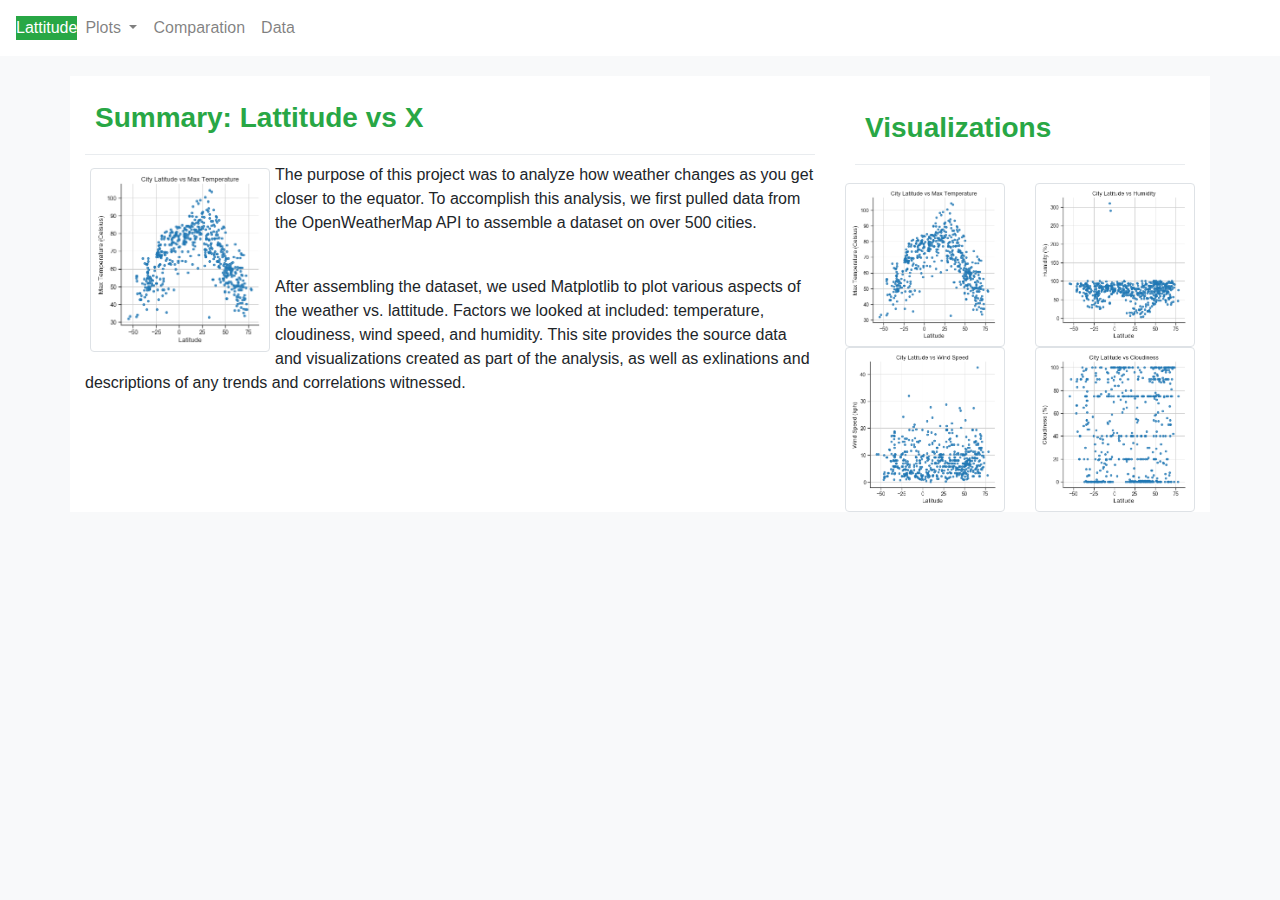
<file: index.html>
<!DOCTYPE html>
<html lang="en">

<head>
  <meta charset="UTF-8" name="viewport" content="width=device-width, initial-scale=1" />
  <title>Bootstrap landing</title>
  <link rel="stylesheet" href="https://stackpath.bootstrapcdn.com/bootstrap/4.3.1/css/bootstrap.min.css" integrity="sha384-ggOyR0iXCbMQv3Xipma34MD+dH/1fQ784/j6cY/iJTQUOhcWr7x9JvoRxT2MZw1T" crossorigin="anonymous">

  <script src="https://code.jquery.com/jquery-3.3.1.slim.min.js" integrity="sha384-q8i/X+965DzO0rT7abK41JStQIAqVgRVzpbzo5smXKp4YfRvH+8abtTE1Pi6jizo" crossorigin="anonymous"></script>
  <script src="https://cdnjs.cloudflare.com/ajax/libs/popper.js/1.14.7/umd/popper.min.js" integrity="sha384-UO2eT0CpHqdSJQ6hJty5KVphtPhzWj9WO1clHTMGa3JDZwrnQq4sF86dIHNDz0W1" crossorigin="anonymous"></script>
  <script src="https://stackpath.bootstrapcdn.com/bootstrap/4.3.1/js/bootstrap.min.js" integrity="sha384-JjSmVgyd0p3pXB1rRibZUAYoIIy6OrQ6VrjIEaFf/nJGzIxFDsf4x0xIM+B07jRM" crossorigin="anonymous"></script>

  <link rel="stylesheet" href="weather.css">
</head>
<body class="bg-light">
  
    <nav class="navbar navbar-expand-lg navbar-light bg-white">
        <a class="text-white bg-success logo"  href="index.html" >Lattitude</a>
        <button class="navbar-toggler" type="button" data-toggle="collapse" data-target="#navbarSupportedContent" aria-controls="navbarSupportedContent" aria-expanded="false" aria-label="Toggle navigation">
          <span class="navbar-toggler-icon"></span>
        </button>
    
        <div class="collapse navbar-collapse" id="navbarSupportedContent">
          <ul class="navbar-nav navbar-right">
            <li class="nav-item dropdown">
              <a class="nav-link dropdown-toggle" href="#" id="navbarDropdown" role="button" data-toggle="dropdown" aria-haspopup="true" aria-expanded="false">
                Plots
              </a>
              <div class="dropdown-menu" aria-labelledby="navbarDropdown">
                  <a class="dropdown-item"  href="visualize-temperature.html">Max Temperature</a>
                  <a class="dropdown-item"  href="visualize-humidity.html">Humidity</a>
                  <a class="dropdown-item"  href="visualize-cloudiness.html">Cloudiness</a>
                  <a class="dropdown-item"  href="visualize-wind.html">Wind Speed</a>
            
              </div>
              
            </li>
            <li class="nav-item">
                <a class="nav-link" href="comparation.html">Comparation</a>
            </li>   
            <li class="nav-item">
                <a class="nav-link" href="data.html">Data</a>
            </li>    
          </ul>
          
        </div>
    </nav>  


  <div class="container bg-white main">
      <div class="row">
        <div class="col-lg-8 box">
              <h3 class="text-success">Summary: Lattitude vs X</h3>
              <div class="dropdown-divider"></div>
              <img src="temperature.png" alt="..." class="img-thumbnail" align="left" width="180" hspace="5" vspace="5">
              <p>The purpose of this project was to analyze how weather changes as you get closer to the equator. To accomplish this analysis, we first pulled data from the OpenWeatherMap API to assemble a dataset on over 500 cities.</p>
              <br>
              <p>After assembling the dataset, we used Matplotlib to plot various aspects of the weather vs. lattitude. Factors we looked at included: temperature, cloudiness, wind speed, and humidity. This site provides the source data and visualizations created as part of the analysis, as well as exlinations and descriptions of any trends and correlations witnessed.</p>
        </div>
        <div class="col-lg-4 box">
          <div class="text-success">
            <h3 class="text-success">Visualizations</h3>
            <div class="dropdown-divider"></div>
          </div>
            <div class="row">
              <div class="col-lg-6 col-xs-3">
                <img src="temperature.png" alt="..." class="img-thumbnail">
              </div>
              <div class="col-lg-6 col-xs-3">
                <img src="humidity.png" alt="..." class="img-thumbnail">
              </div>   
            </div> 
            <div class="row">
              <div class="col-lg-6 col-xs-3">
                <img src="wind-speed.png" alt="..." class="img-thumbnail">
              </div>
              <div class="col-lg-6 col-xs-3">
                <img src="cloudiness.png" alt="..." class="img-thumbnail">
              </div>
            </div>
        </div>
      </div>
  </div>

</body>

</html>
</file>
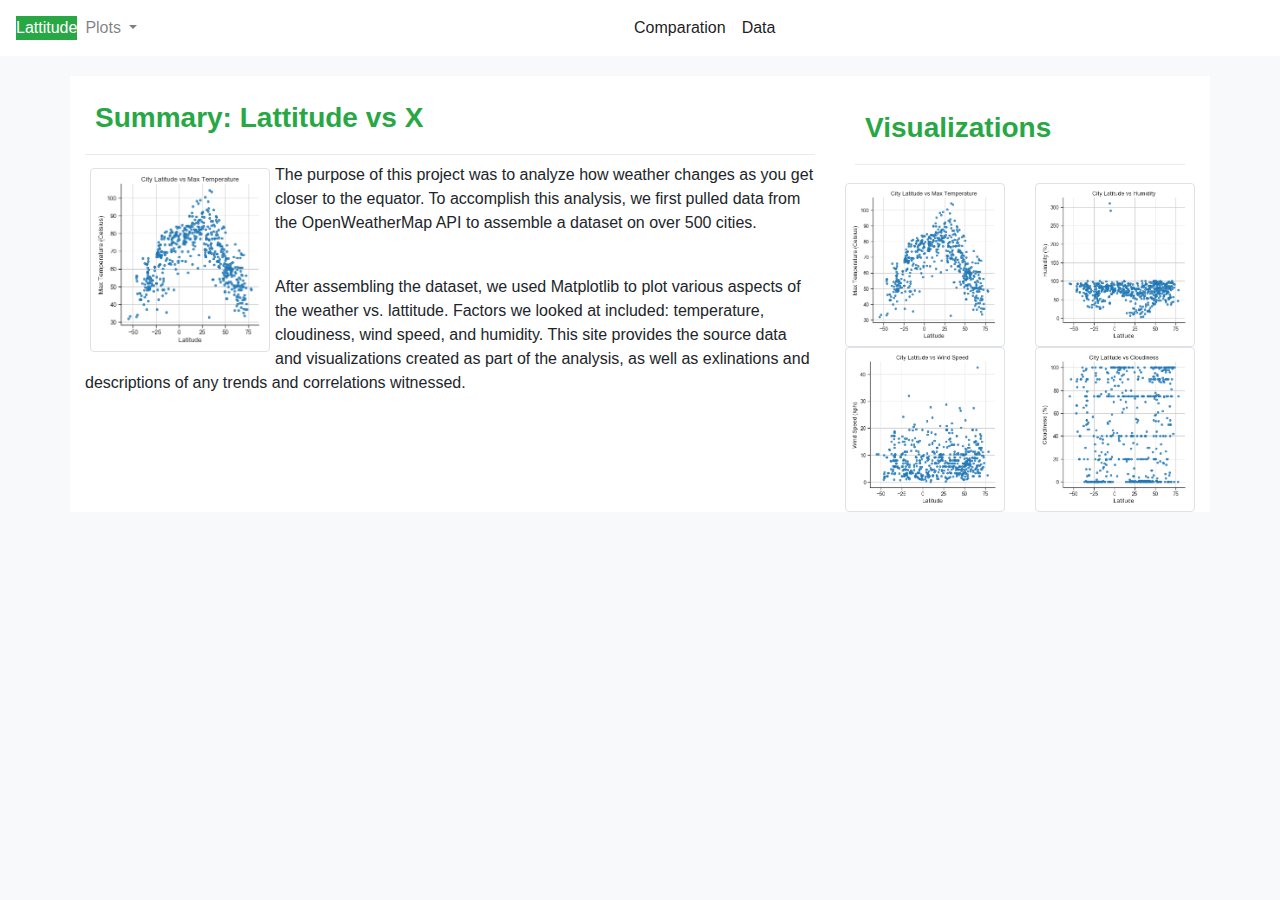
<file: landing.html>
<!DOCTYPE html>
<html lang="en">

<head>
  <meta charset="UTF-8" name="viewport" content="width=device-width, initial-scale=1" />
  <title>Bootstrap landing</title>
  <link rel="stylesheet" href="https://stackpath.bootstrapcdn.com/bootstrap/4.3.1/css/bootstrap.min.css" integrity="sha384-ggOyR0iXCbMQv3Xipma34MD+dH/1fQ784/j6cY/iJTQUOhcWr7x9JvoRxT2MZw1T" crossorigin="anonymous">

  <script src="https://code.jquery.com/jquery-3.3.1.slim.min.js" integrity="sha384-q8i/X+965DzO0rT7abK41JStQIAqVgRVzpbzo5smXKp4YfRvH+8abtTE1Pi6jizo" crossorigin="anonymous"></script>
  <script src="https://cdnjs.cloudflare.com/ajax/libs/popper.js/1.14.7/umd/popper.min.js" integrity="sha384-UO2eT0CpHqdSJQ6hJty5KVphtPhzWj9WO1clHTMGa3JDZwrnQq4sF86dIHNDz0W1" crossorigin="anonymous"></script>
  <script src="https://stackpath.bootstrapcdn.com/bootstrap/4.3.1/js/bootstrap.min.js" integrity="sha384-JjSmVgyd0p3pXB1rRibZUAYoIIy6OrQ6VrjIEaFf/nJGzIxFDsf4x0xIM+B07jRM" crossorigin="anonymous"></script>
  
  <link rel="stylesheet" href="weather.css">
</head>
<body class="bg-light">
  
  

  <nav class="navbar navbar-expand-lg navbar-light bg-white">
    <a class="text-white bg-success"  href="landing.html" >Lattitude</a>
  

    
    <button class="navbar-toggler pull-right" type="button" data-toggle="collapse" data-target="#navbarSupportedContent" aria-controls="navbarSupportedContent" aria-expanded="false" aria-label="Toggle navigation">
      <span class="navbar-toggler-icon"></span>
    </button>

    <div class="collapse navbar-collapse" id="navbarSupportedContent pull-right">
      <ul class="navbar-nav mr-auto">
          <li class="nav-item dropdown">
              <a class="nav-link dropdown-toggle" href="#" id="navbarDropdown" role="button" data-toggle="dropdown" aria-haspopup="true" aria-expanded="false">
                Plots
              </a>
              <div class="dropdown-menu" aria-labelledby="navbarDropdown">
                <a class="dropdown-item"  href="visualize-temperature.html">Max Temperature</a>
                <a class="dropdown-item"  href="visualize-humidity.html">Humidity</a>
                <a class="dropdown-item"  href="visualize-cloudiness.html">Cloudiness</a>
                <a class="dropdown-item"  href="visualize-wind.html">Wind Speed</a>
                
              </div>
          </li> 
      </ul> 
    </div>
    <div class="collapse navbar-collapse" id="navbarSupportedContent pull-right">
      <ul class="navbar-nav mr-auto">
          <li class="nav-item active">
            <a class="nav-link"  href="comparation.html">Comparation</a>
          </li>
          <li class="nav-item active">
            <a class="nav-link"  href="data.html">Data</a>
          </li> 
      </ul>  
    </div>
  </nav>


  <div class="container bg-white main">
      <div class="row">
        <div class="col-lg-8 box">
              <h3 class="text-success">Summary: Lattitude vs X</h3>
              <div class="dropdown-divider"></div>
              <img src="temperature.png" alt="..." class="img-thumbnail" align="left" width="180" hspace="5" vspace="5">
              <p>The purpose of this project was to analyze how weather changes as you get closer to the equator. To accomplish this analysis, we first pulled data from the OpenWeatherMap API to assemble a dataset on over 500 cities.</p>
              <br>
              <p>After assembling the dataset, we used Matplotlib to plot various aspects of the weather vs. lattitude. Factors we looked at included: temperature, cloudiness, wind speed, and humidity. This site provides the source data and visualizations created as part of the analysis, as well as exlinations and descriptions of any trends and correlations witnessed.</p>
        </div>
        <div class="col-lg-4 box">
          <div class="text-success">
            <h3 class="text-success">Visualizations</h3>
            <div class="dropdown-divider"></div>
          </div>
            <div class="row">
              <div class="col-lg-6 col-xs-3">
                <img src="temperature.png" alt="..." class="img-thumbnail">
              </div>
              <div class="col-lg-6 col-xs-3">
                <img src="humidity.png" alt="..." class="img-thumbnail">
              </div>   
            </div> 
            <div class="row">
              <div class="col-md-6 col-xs-3">
                <img src="wind-speed.png" alt="..." class="img-thumbnail">
              </div>
              <div class="col-md-6 col-xs-3">
                <img src="cloudiness.png" alt="..." class="img-thumbnail">
              </div>
            </div>
        </div>
      </div>
  </div>

</body>

</html>
</file>
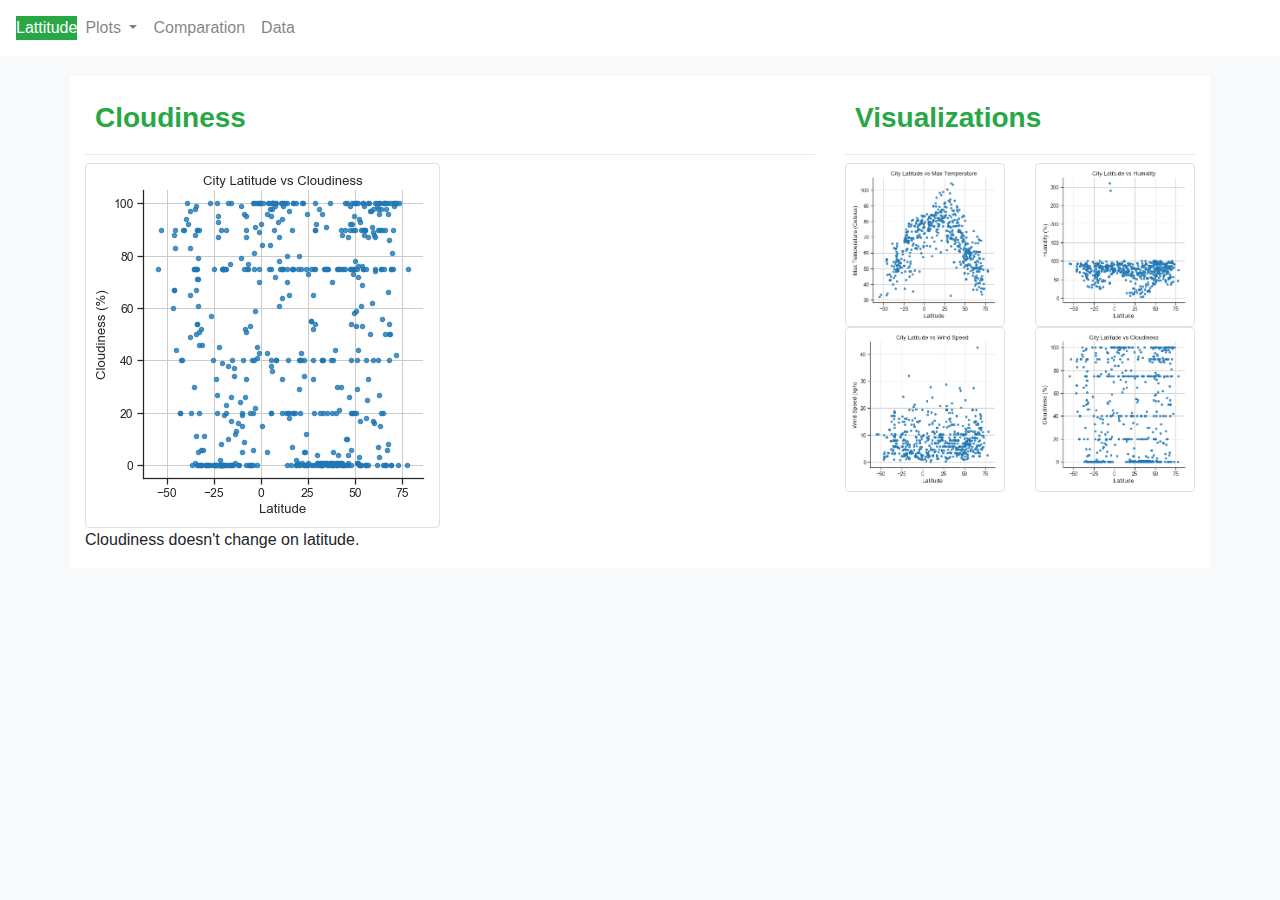
<file: visualize-cloudiness.html>
<!DOCTYPE html>
<html lang="en">

<head>
  <meta charset="UTF-8">
  <title>Bootstrap landing</title>
  <link rel="stylesheet" href="https://stackpath.bootstrapcdn.com/bootstrap/4.3.1/css/bootstrap.min.css" integrity="sha384-ggOyR0iXCbMQv3Xipma34MD+dH/1fQ784/j6cY/iJTQUOhcWr7x9JvoRxT2MZw1T" crossorigin="anonymous">

  <script src="https://code.jquery.com/jquery-3.3.1.slim.min.js" integrity="sha384-q8i/X+965DzO0rT7abK41JStQIAqVgRVzpbzo5smXKp4YfRvH+8abtTE1Pi6jizo" crossorigin="anonymous"></script>
  <script src="https://cdnjs.cloudflare.com/ajax/libs/popper.js/1.14.7/umd/popper.min.js" integrity="sha384-UO2eT0CpHqdSJQ6hJty5KVphtPhzWj9WO1clHTMGa3JDZwrnQq4sF86dIHNDz0W1" crossorigin="anonymous"></script>
  <script src="https://stackpath.bootstrapcdn.com/bootstrap/4.3.1/js/bootstrap.min.js" integrity="sha384-JjSmVgyd0p3pXB1rRibZUAYoIIy6OrQ6VrjIEaFf/nJGzIxFDsf4x0xIM+B07jRM" crossorigin="anonymous"></script>

  <link rel="stylesheet" href="weather.css">
</head>
<body class="bg-light">
  
    <nav class="navbar navbar-expand-lg navbar-light bg-white">
        <a class="text-white bg-success logo"  href="index.html" >Lattitude</a>
        <button class="navbar-toggler" type="button" data-toggle="collapse" data-target="#navbarSupportedContent" aria-controls="navbarSupportedContent" aria-expanded="false" aria-label="Toggle navigation">
          <span class="navbar-toggler-icon"></span>
        </button>
    
        <div class="collapse navbar-collapse" id="navbarSupportedContent">
          <ul class="navbar-nav mr-auto navbar-right">
            <li class="nav-item dropdown">
              <a class="nav-link dropdown-toggle" href="#" id="navbarDropdown" role="button" data-toggle="dropdown" aria-haspopup="true" aria-expanded="false">
                Plots
              </a>
              <div class="dropdown-menu" aria-labelledby="navbarDropdown">
                  <a class="dropdown-item"  href="visualize-temperature.html">Max Temperature</a>
                  <a class="dropdown-item"  href="visualize-humidity.html">Humidity</a>
                  <a class="dropdown-item"  href="visualize-cloudiness.html">Cloudiness</a>
                  <a class="dropdown-item"  href="visualize-wind.html">Wind Speed</a>
            
              </div>
              
            </li>
            <li class="nav-item">
                <a class="nav-link" href="comparation.html">Comparation</a>
            </li>   
            <li class="nav-item">
                <a class="nav-link" href="data.html">Data</a>
            </li>    
          </ul>
          
        </div>
    </nav>    
  
  
    <div class="container bg-white main">
      <div class="row">
        <div class="col-lg-8">
              <h3 class="text-success">Cloudiness</h3>
              <div class="dropdown-divider"></div>
              <img src="cloudiness.png" alt="..." class="img-thumbnail">
              <p>Cloudiness doesn't change on latitude.</p>
              
        </div>
        <div class="col-lg-4">
            <h3 class="text-success">Visualizations</h3>
            <div class="dropdown-divider"></div>
            <div class="row">
              <div class="col-lg-6">
                <img src="temperature.png" alt="..." class="img-thumbnail">
              </div>
              <div class="col-lg-6">
                <img src="humidity.png" alt="..." class="img-thumbnail">
              </div>   
            </div> 
            <div class="row">
              <div class="col-lg-6">
                <img src="wind-speed.png" alt="..." class="img-thumbnail">
              </div>
              <div class="col-lg-6">
                <img src="cloudiness.png" alt="..." class="img-thumbnail">
              </div>
            </div>
        </div>
      </div>
  
            
        
  
    
  </div>

</body>

</html>
</file>
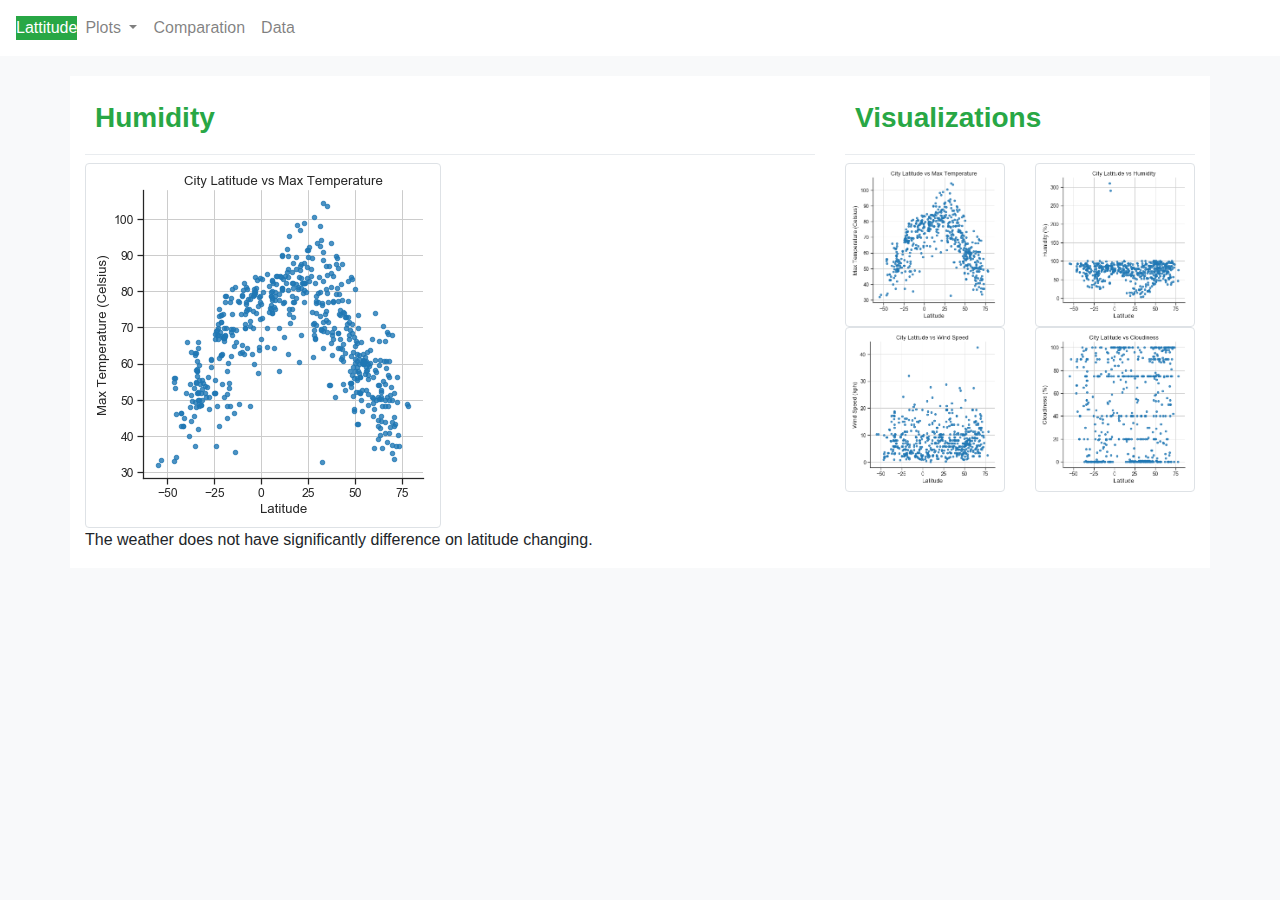
<file: visualize-humidity.html>
<!DOCTYPE html>
<html lang="en">

<head>
  <meta charset="UTF-8">
  <title>Bootstrap landing</title>
  <link rel="stylesheet" href="https://stackpath.bootstrapcdn.com/bootstrap/4.3.1/css/bootstrap.min.css" integrity="sha384-ggOyR0iXCbMQv3Xipma34MD+dH/1fQ784/j6cY/iJTQUOhcWr7x9JvoRxT2MZw1T" crossorigin="anonymous">

  <script src="https://code.jquery.com/jquery-3.3.1.slim.min.js" integrity="sha384-q8i/X+965DzO0rT7abK41JStQIAqVgRVzpbzo5smXKp4YfRvH+8abtTE1Pi6jizo" crossorigin="anonymous"></script>
  <script src="https://cdnjs.cloudflare.com/ajax/libs/popper.js/1.14.7/umd/popper.min.js" integrity="sha384-UO2eT0CpHqdSJQ6hJty5KVphtPhzWj9WO1clHTMGa3JDZwrnQq4sF86dIHNDz0W1" crossorigin="anonymous"></script>
  <script src="https://stackpath.bootstrapcdn.com/bootstrap/4.3.1/js/bootstrap.min.js" integrity="sha384-JjSmVgyd0p3pXB1rRibZUAYoIIy6OrQ6VrjIEaFf/nJGzIxFDsf4x0xIM+B07jRM" crossorigin="anonymous"></script>

  <link rel="stylesheet" href="weather.css">
</head>
<body class="bg-light">
  
    <nav class="navbar navbar-expand-lg navbar-light bg-white">
        <a class="text-white bg-success logo"  href="index.html" >Lattitude</a>
        <button class="navbar-toggler" type="button" data-toggle="collapse" data-target="#navbarSupportedContent" aria-controls="navbarSupportedContent" aria-expanded="false" aria-label="Toggle navigation">
          <span class="navbar-toggler-icon"></span>
        </button>
    
        <div class="collapse navbar-collapse" id="navbarSupportedContent">
          <ul class="navbar-nav mr-auto navbar-right">
            <li class="nav-item dropdown">
              <a class="nav-link dropdown-toggle" href="#" id="navbarDropdown" role="button" data-toggle="dropdown" aria-haspopup="true" aria-expanded="false">
                Plots
              </a>
              <div class="dropdown-menu" aria-labelledby="navbarDropdown">
                  <a class="dropdown-item"  href="visualize-temperature.html">Max Temperature</a>
                  <a class="dropdown-item"  href="visualize-humidity.html">Humidity</a>
                  <a class="dropdown-item"  href="visualize-cloudiness.html">Cloudiness</a>
                  <a class="dropdown-item"  href="visualize-wind.html">Wind Speed</a>
            
              </div>
              
            </li>
            <li class="nav-item">
                <a class="nav-link" href="comparation.html">Comparation</a>
            </li>   
            <li class="nav-item">
                <a class="nav-link" href="data.html">Data</a>
            </li>    
          </ul>
          
        </div>
    </nav>    
  
    <div class="container bg-white main">
      <div class="row">
        <div class="col-lg-8">
              <h3 class="text-success">Humidity</h3>
              <div class="dropdown-divider"></div>
              <img src="temperature.png" alt="..." class="img-thumbnail">
              <p>The weather does not have significantly difference on latitude changing.</p>
              
        </div>
        <div class="col-lg-4">
            <h3 class="text-success">Visualizations</h3>
            <div class="dropdown-divider"></div>
            <div class="row">
              <div class="col-lg-6">
                <img src="temperature.png" alt="..." class="img-thumbnail">
              </div>
              <div class="col-lg-6">
                <img src="humidity.png" alt="..." class="img-thumbnail">
              </div>   
            </div> 
            <div class="row">
              <div class="col-lg-6">
                <img src="wind-speed.png" alt="..." class="img-thumbnail">
              </div>
              <div class="col-lg-6">
                <img src="cloudiness.png" alt="..." class="img-thumbnail">
              </div>
            </div>
        </div>
      </div>
  
            
        
  
    
  </div>

</body>

</html>
</file>
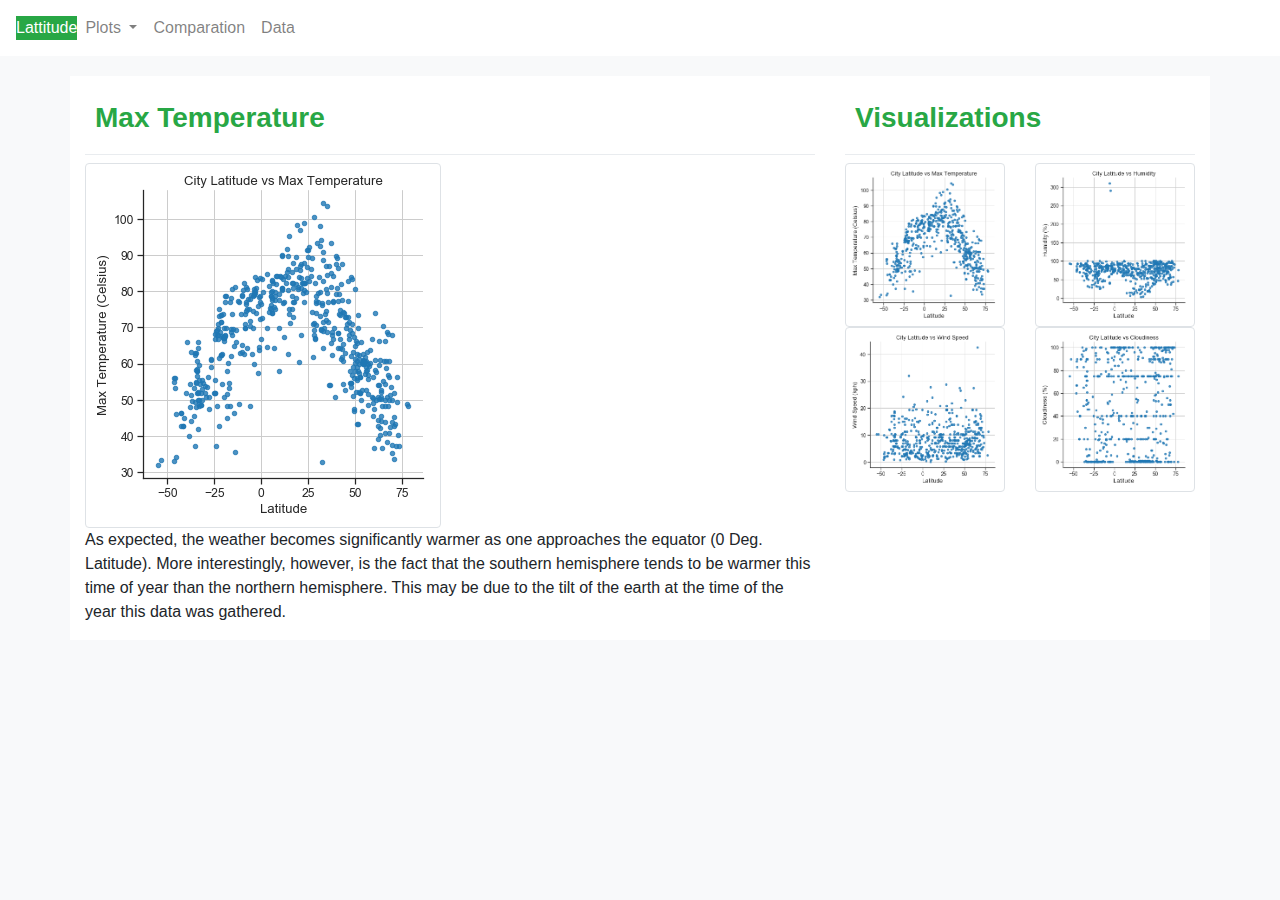
<file: visualize-temperature.html>
<!DOCTYPE html>
<html lang="en">

<head>
  <meta charset="UTF-8">
  <title>Bootstrap landing</title>
  <link rel="stylesheet" href="https://stackpath.bootstrapcdn.com/bootstrap/4.3.1/css/bootstrap.min.css" integrity="sha384-ggOyR0iXCbMQv3Xipma34MD+dH/1fQ784/j6cY/iJTQUOhcWr7x9JvoRxT2MZw1T" crossorigin="anonymous">

  <script src="https://code.jquery.com/jquery-3.3.1.slim.min.js" integrity="sha384-q8i/X+965DzO0rT7abK41JStQIAqVgRVzpbzo5smXKp4YfRvH+8abtTE1Pi6jizo" crossorigin="anonymous"></script>
  <script src="https://cdnjs.cloudflare.com/ajax/libs/popper.js/1.14.7/umd/popper.min.js" integrity="sha384-UO2eT0CpHqdSJQ6hJty5KVphtPhzWj9WO1clHTMGa3JDZwrnQq4sF86dIHNDz0W1" crossorigin="anonymous"></script>
  <script src="https://stackpath.bootstrapcdn.com/bootstrap/4.3.1/js/bootstrap.min.js" integrity="sha384-JjSmVgyd0p3pXB1rRibZUAYoIIy6OrQ6VrjIEaFf/nJGzIxFDsf4x0xIM+B07jRM" crossorigin="anonymous"></script>

  <link rel="stylesheet" href="weather.css">
</head>
<body class="bg-light">
  
    <nav class="navbar navbar-expand-lg navbar-light bg-white">
        <a class="text-white bg-success logo"  href="index.html" >Lattitude</a>
        <button class="navbar-toggler" type="button" data-toggle="collapse" data-target="#navbarSupportedContent" aria-controls="navbarSupportedContent" aria-expanded="false" aria-label="Toggle navigation">
          <span class="navbar-toggler-icon"></span>
        </button>
    
        <div class="collapse navbar-collapse" id="navbarSupportedContent">
          <ul class="navbar-nav mr-auto navbar-right">
            <li class="nav-item dropdown">
              <a class="nav-link dropdown-toggle" href="#" id="navbarDropdown" role="button" data-toggle="dropdown" aria-haspopup="true" aria-expanded="false">
                Plots
              </a>
              <div class="dropdown-menu" aria-labelledby="navbarDropdown">
                  <a class="dropdown-item"  href="visualize-temperature.html">Max Temperature</a>
                  <a class="dropdown-item"  href="visualize-humidity.html">Humidity</a>
                  <a class="dropdown-item"  href="visualize-cloudiness.html">Cloudiness</a>
                  <a class="dropdown-item"  href="visualize-wind.html">Wind Speed</a>
            
              </div>
              
            </li>
            <li class="nav-item">
                <a class="nav-link" href="comparation.html">Comparation</a>
            </li>   
            <li class="nav-item">
                <a class="nav-link" href="data.html">Data</a>
            </li>    
          </ul>
          
        </div>
    </nav>    
  
  
    <div class="container bg-white main">
      <div class="row">
        <div class="col-lg-8">
              <h3 class="text-success">Max Temperature</h3>
              <div class="dropdown-divider"></div>
              <img src="temperature.png" alt="..." class="img-thumbnail">
              <p>As expected, the weather becomes significantly warmer as one approaches the equator (0 Deg. Latitude). More interestingly, however, is the fact that the southern hemisphere tends to be warmer this time of year than the northern hemisphere. This may be due to the tilt of the earth at the time of the year this data was gathered.</p>
              
        </div>
        <div class="col-lg-4">
            <h3 class="text-success">Visualizations</h3>
            <div class="dropdown-divider"></div>
            <div class="row">
              <div class="col-lg-6">
                <img src="temperature.png" alt="..." class="img-thumbnail">
              </div>
              <div class="col-lg-6">
                <img src="humidity.png" alt="..." class="img-thumbnail">
              </div>   
            </div> 
            <div class="row">
              <div class="col-lg-6">
                <img src="wind-speed.png" alt="..." class="img-thumbnail">
              </div>
              <div class="col-lg-6">
                <img src="cloudiness.png" alt="..." class="img-thumbnail">
              </div>
            </div>
        </div>
      </div>
  
            
        
  
    
  </div>

</body>

</html>
</file>
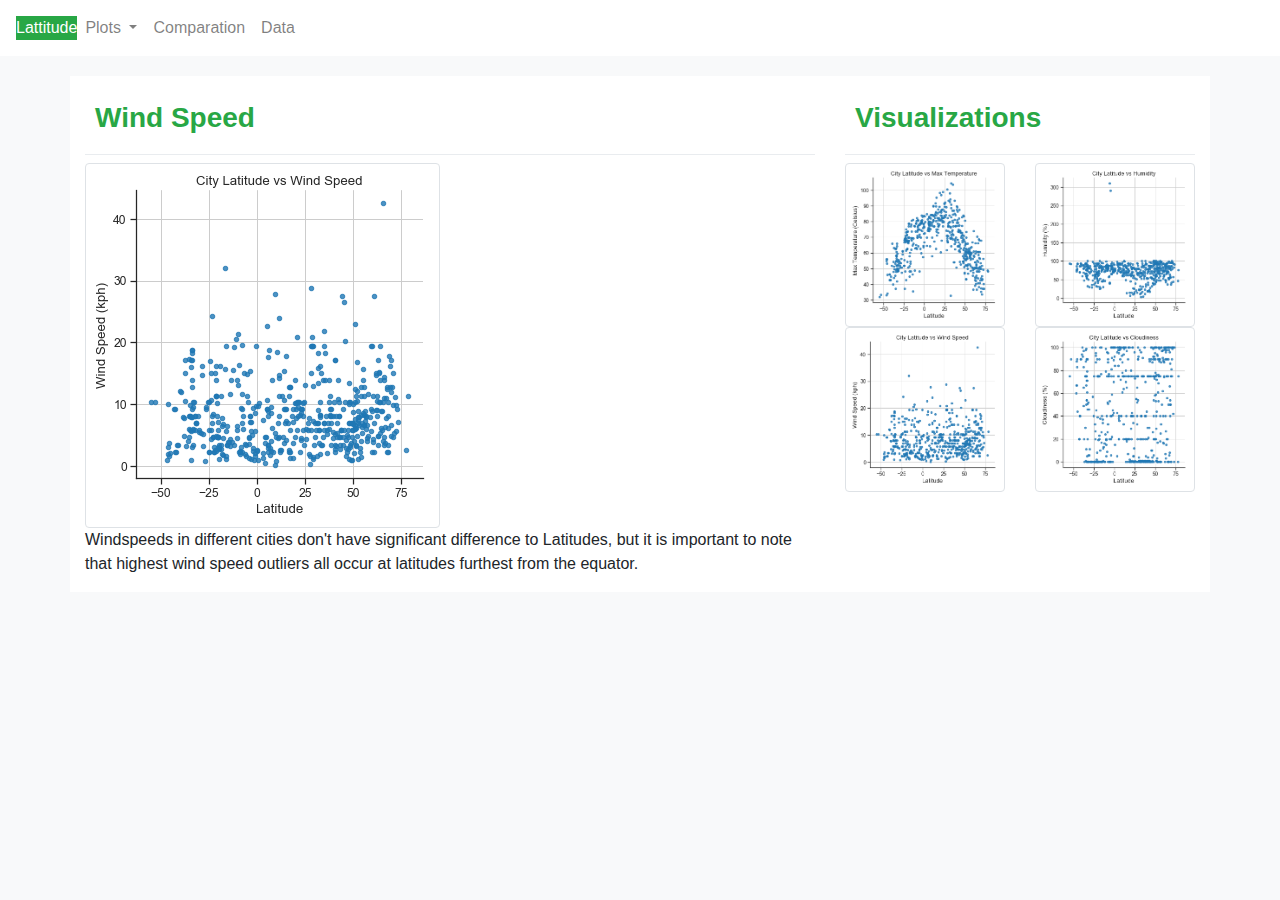
<file: visualize-wind.html>
<!DOCTYPE html>
<html lang="en">

<head>
  <meta charset="UTF-8">
  <title>Bootstrap landing</title>
  <link rel="stylesheet" href="https://stackpath.bootstrapcdn.com/bootstrap/4.3.1/css/bootstrap.min.css" integrity="sha384-ggOyR0iXCbMQv3Xipma34MD+dH/1fQ784/j6cY/iJTQUOhcWr7x9JvoRxT2MZw1T" crossorigin="anonymous">

  <script src="https://code.jquery.com/jquery-3.3.1.slim.min.js" integrity="sha384-q8i/X+965DzO0rT7abK41JStQIAqVgRVzpbzo5smXKp4YfRvH+8abtTE1Pi6jizo" crossorigin="anonymous"></script>
  <script src="https://cdnjs.cloudflare.com/ajax/libs/popper.js/1.14.7/umd/popper.min.js" integrity="sha384-UO2eT0CpHqdSJQ6hJty5KVphtPhzWj9WO1clHTMGa3JDZwrnQq4sF86dIHNDz0W1" crossorigin="anonymous"></script>
  <script src="https://stackpath.bootstrapcdn.com/bootstrap/4.3.1/js/bootstrap.min.js" integrity="sha384-JjSmVgyd0p3pXB1rRibZUAYoIIy6OrQ6VrjIEaFf/nJGzIxFDsf4x0xIM+B07jRM" crossorigin="anonymous"></script>

  <link rel="stylesheet" href="weather.css">
</head>
<body class="bg-light">
  
    <nav class="navbar navbar-expand-lg navbar-light bg-white">
        <a class="text-white bg-success logo"  href="index.html" >Lattitude</a>
        <button class="navbar-toggler" type="button" data-toggle="collapse" data-target="#navbarSupportedContent" aria-controls="navbarSupportedContent" aria-expanded="false" aria-label="Toggle navigation">
          <span class="navbar-toggler-icon"></span>
        </button>
    
        <div class="collapse navbar-collapse" id="navbarSupportedContent">
          <ul class="navbar-nav mr-auto navbar-right">
            <li class="nav-item dropdown">
              <a class="nav-link dropdown-toggle" href="#" id="navbarDropdown" role="button" data-toggle="dropdown" aria-haspopup="true" aria-expanded="false">
                Plots
              </a>
              <div class="dropdown-menu" aria-labelledby="navbarDropdown">
                  <a class="dropdown-item"  href="visualize-temperature.html">Max Temperature</a>
                  <a class="dropdown-item"  href="visualize-humidity.html">Humidity</a>
                  <a class="dropdown-item"  href="visualize-cloudiness.html">Cloudiness</a>
                  <a class="dropdown-item"  href="visualize-wind.html">Wind Speed</a>
            
              </div>
              
            </li>
            <li class="nav-item">
                <a class="nav-link" href="comparation.html">Comparation</a>
            </li>   
            <li class="nav-item">
                <a class="nav-link" href="data.html">Data</a>
            </li>    
          </ul>
          
        </div>
    </nav>  
  
  
    <div class="container bg-white main">
      <div class="row">
        <div class="col-lg-8">
              <h3 class="text-success">Wind Speed</h3>
              <div class="dropdown-divider"></div>
              <img src="wind-speed.png" alt="..." class="img-thumbnail">
              <p>Windspeeds in different cities don't have significant difference to Latitudes, but it is important to note that highest wind speed outliers all occur at latitudes furthest from the equator.</p>
              
        </div>
        <div class="col-lg-4">
            <h3 class="text-success">Visualizations</h3>
            <div class="dropdown-divider"></div>
            <div class="row">
              <div class="col-lg-6">
                <img src="temperature.png" alt="..." class="img-thumbnail">
              </div>
              <div class="col-lg-6">
                <img src="humidity.png" alt="..." class="img-thumbnail">
              </div>   
            </div> 
            <div class="row">
              <div class="col-lg-6">
                <img src="wind-speed.png" alt="..." class="img-thumbnail">
              </div>
              <div class="col-lg-6">
                <img src="cloudiness.png" alt="..." class="img-thumbnail">
              </div>
            </div>
        </div>
      </div>
  
  </div>

</body>

</html>
</file>
<file: weather.css>
.text-success {
    min-height: 50px;
    padding: 5px;
    margin: 5px;
    font-weight: 800;
    color: #33ffd6;
  }
  
  .skyblue {
    background: #d9d9d9;
  }
  
  .container {
    padding-top: 15px;
    padding-right: 15px;
    padding-left: 15px;
    margin-right: auto;margin-left: auto;
    margin-top: 20px;
  }

  .box {
    
    padding-right: 15px;
    padding-left: 15px;
  }

  .main {
      margin-top: 20px;
  }
</file>
